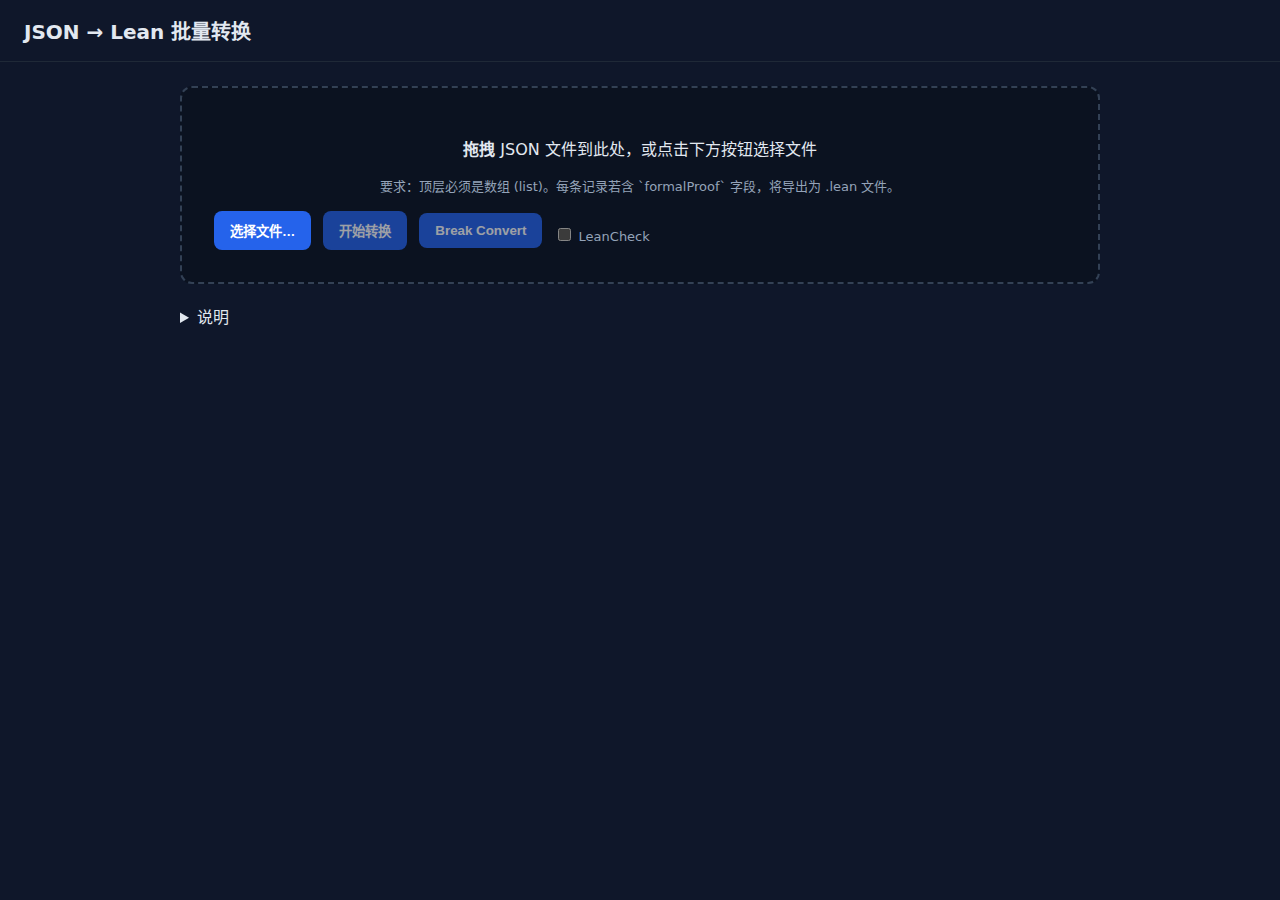
<file: InitialJsonConvert/convert_initial_json_web.html>
<!doctype html>
<html lang="zh-CN">
<head>
  <meta charset="utf-8" />
  <meta name="viewport" content="width=device-width, initial-scale=1" />
  <title>JSON → Lean 批量转换 (InitialJsonConvert)</title>
  <style>
    :root { color-scheme: dark; }
    body { font-family: system-ui, -apple-system, Segoe UI, Roboto, Helvetica, Arial, "Noto Sans", "PingFang SC", "Hiragino Sans GB", "Microsoft YaHei", sans-serif; margin: 0; background: #0f172a; color: #e2e8f0; }
    header { padding: 16px 24px; border-bottom: 1px solid #1f2937; }
    main { padding: 24px; max-width: 920px; margin: 0 auto; }
    h1 { font-size: 20px; margin: 0; }
    .dropzone { border: 2px dashed #334155; border-radius: 12px; padding: 32px; text-align: center; background: #0b1220; transition: border-color .2s, background .2s; }
    .dropzone.drag { border-color: #22d3ee; background: #0a1325; }
    .actions { margin-top: 16px; display: flex; gap: 12px; align-items: center; }
    button { background: #2563eb; color: white; border: 0; padding: 10px 16px; border-radius: 8px; cursor: pointer; font-weight: 600; }
    button:disabled { opacity: .6; cursor: not-allowed; }
    input[type=file] { display: none; }
    .hint { color: #94a3b8; font-size: 13px; margin-top: 8px; }
    .row { margin-top: 20px; }
    pre { background: #0b1220; border: 1px solid #1f2937; padding: 12px; border-radius: 8px; white-space: pre-wrap; word-break: break-word; }
    .ok { color: #22c55e; }
    .err { color: #ef4444; }
    a { color: #38bdf8; text-decoration: none; }
    a:hover { text-decoration: underline; }
    .mono { font-family: ui-monospace, SFMono-Regular, Menlo, Monaco, Consolas, "Liberation Mono", "Courier New", monospace; }
  </style>
</head>
<body>
  <header>
    <h1>JSON → Lean 批量转换</h1>
  </header>
  <main>
    <div class="dropzone" id="dropzone">
      <p><strong>拖拽</strong> JSON 文件到此处，或点击下方按钮选择文件</p>
      <p class="hint">要求：顶层必须是数组 (list)。每条记录若含 `formalProof` 字段，将导出为 .lean 文件。</p>
      <input id="fileInput" type="file" accept="application/json,.json" />
      <div class="actions">
        <button id="chooseBtn">选择文件…</button>
        <button id="startBtn" disabled>开始转换</button>
        <button id="breakBtn" disabled>Break Convert</button>
        <label class="hint"><input type="checkbox" id="leanCheckToggle" /> LeanCheck</label>
        <span id="status" class="hint"></span>
      </div>
    </div>

    <div class="row">
      <div id="result"></div>
    </div>

    <div class="row">
      <details>
        <summary>说明</summary>
        <ul>
          <li>转换后会在 <span class="mono">InitialJsonConvert/output/json</span> 下生成美化后的 JSON；</li>
          <li>Lean 文件输出于形如 <span class="mono">InitialJsonConvert/output/formalProofYYYYMMDD_HHMMSS/</span> 的目录。</li>
        </ul>
        <p class="hint">注意：该页面需要配套本地服务启动。请运行：<br/>
          <span class="mono">python3 InitialJsonConvert/server.py</span>，然后访问 <a href="http://127.0.0.1:8010/" target="_blank">http://127.0.0.1:8010/</a>
        </p>
      </details>
    </div>
  </main>

  <script>
    (function(){
      const dz = document.getElementById('dropzone');
      const chooseBtn = document.getElementById('chooseBtn');
      const startBtn = document.getElementById('startBtn');
      const breakBtn = document.getElementById('breakBtn');
      const fileInput = document.getElementById('fileInput');
      const leanCheckToggle = document.getElementById('leanCheckToggle');
      const statusEl = document.getElementById('status');
      const resultEl = document.getElementById('result');

      let currentFile = null;

      function setStatus(msg, cls=''){
        statusEl.textContent = msg || '';
        statusEl.className = 'hint ' + (cls||'');
      }
      function setResult(html){ resultEl.innerHTML = html || ''; }

      function renderLeancheck(info) {
        if (!info || !info.enabled) {
          if (info && info.reason) {
            return `<p class="hint">LeanCheck 未执行：${info.reason}</p>`;
          }
          return '';
        }
        const total = typeof info.total === 'number' ? info.total : 0;
        const failed = typeof info.failed === 'number' ? info.failed : 0;
        const failedRateRaw = typeof info.failed_rate === 'number' ? info.failed_rate : (total ? failed / total * 100 : 0);
        const failedRate = Number.isFinite(failedRateRaw) ? failedRateRaw : 0;
        const failedList = (info.failed_ids && info.failed_ids.length)
          ? info.failed_ids.join(', ')
          : '无';
        const leanCheckDir = info.lean_check_dir ? `<p class="hint">LeanCheck 输出目录：<span class="mono">${info.lean_check_dir}</span></p>` : '';
        const successRoot = info.success_root ? `<p class="hint">成功 Lean 目录：<span class="mono">${info.success_root}</span></p>` : '';
        const failedRoot = info.failed_root ? `<p class="hint">失败 Lean 目录：<span class="mono">${info.failed_root}</span></p>` : '';
        const allJson = info.all_json ? `<p class="hint">汇总 JSON：<span class="mono">${info.all_json}</span></p>` : '';
        const allSuccessJson = info.all_success_json ? `<p class="hint">成功汇总 JSON：<span class="mono">${info.all_success_json}</span></p>` : '';
        const allFailedJson = info.all_failed_json ? `<p class="hint">失败汇总 JSON：<span class="mono">${info.all_failed_json}</span></p>` : '';
        const groups = Array.isArray(info.groups) ? info.groups : [];
        const groupHtml = groups.map(group => {
          const totalG = typeof group.total === 'number' ? group.total : 0;
          const failedG = typeof group.failed === 'number' ? group.failed : 0;
          const failedRateGRaw = typeof group.failed_rate === 'number' ? group.failed_rate : (totalG ? failedG / totalG * 100 : 0);
          const failedRateG = Number.isFinite(failedRateGRaw) ? failedRateGRaw : 0;
          const gfails = (group.failed_ids && group.failed_ids.length)
            ? group.failed_ids.join(', ')
            : '无';
          const successDir = group.success_dir ? `<br/>成功目录：<span class="mono">${group.success_dir}</span>` : '';
          const failedDir = group.failed_dir ? `<br/>失败目录：<span class="mono">${group.failed_dir}</span>` : '';
          const groupJson = group.group_json ? `<br/>合并 JSON：<span class="mono">${group.group_json}</span>` : '';
          const successJson = group.success_json ? `<br/>成功 JSON：<span class="mono">${group.success_json}</span>` : '';
          const failedJson = group.failed_json ? `<br/>失败 JSON：<span class="mono">${group.failed_json}</span>` : '';
          return `
            <li>
              <strong>${group.label}</strong>：共 ${totalG}，失败 ${failedG} (${failedRateG.toFixed(1)}%)<br/>
              日志目录：<span class="mono">${group.logs_dir}</span>
              ${successDir}
              ${failedDir}
              ${groupJson}
              ${successJson}
              ${failedJson}<br/>
              失败 ID：${gfails}
            </li>`;
        }).join('');

        return `
          <div class="row">
            <p class="hint">LeanCheck：共 ${total}，失败 ${failed} (${failedRate.toFixed(1)}%)</p>
            <p class="hint">日志目录：<span class="mono">${info.logs_root}</span></p>
            <p class="hint">失败 ID：${failedList}</p>
            ${leanCheckDir}
            ${successRoot}
            ${failedRoot}
            ${allJson}
            ${allSuccessJson}
            ${allFailedJson}
            <ul>${groupHtml}</ul>
          </div>`;
      }

      function onFiles(files){
        const f = files && files[0];
        if (!f) return;
        currentFile = f;
        setStatus('已选择文件：' + f.name);
        startBtn.disabled = false;
        breakBtn.disabled = false;
      }

      // Drag & Drop
      dz.addEventListener('dragenter', (e) => { e.preventDefault(); dz.classList.add('drag'); });
      dz.addEventListener('dragover',  (e) => { e.preventDefault(); dz.classList.add('drag'); });
      dz.addEventListener('dragleave', (e) => { e.preventDefault(); dz.classList.remove('drag'); });
      dz.addEventListener('drop',      (e) => {
        e.preventDefault(); dz.classList.remove('drag');
        onFiles(e.dataTransfer.files);
      });

      chooseBtn.addEventListener('click', () => fileInput.click());
      fileInput.addEventListener('change', (e) => onFiles(e.target.files));

      async function runConvert(endpoint, options) {
        if (!currentFile) return;
        setStatus(options.startMsg);
        startBtn.disabled = true;
        breakBtn.disabled = true;
        setResult('');
        try {
          const fd = new FormData();
          fd.append('file', currentFile);
          if (leanCheckToggle.checked) {
            fd.append('leancheck', '1');
          }
          const res = await fetch(endpoint, { method: 'POST', body: fd });
          const out = await res.json().catch(() => ({}));
          if (!res.ok || !out || !out.ok) {
            const err = (out && out.error) ? out.error : ('HTTP ' + res.status);
            setStatus(options.failMsg + err, 'err');
            return;
          }
          setStatus(options.doneMsg, 'ok');
          setResult(options.render(out));
        } catch (e) {
          setStatus(options.errorMsg + (e && e.message ? e.message : String(e)), 'err');
        } finally {
          startBtn.disabled = !currentFile;
          breakBtn.disabled = !currentFile;
        }
      }

      startBtn.addEventListener('click', () => {
        runConvert('/convert', {
          startMsg: '上传并转换中…',
          doneMsg: '转换完成',
          failMsg: '转换失败：',
          errorMsg: '转换异常：',
          render(out) {
            const leanHtml = renderLeancheck(out.leancheck);
            return `
              <p class="ok">转换成功！</p>
              <ul>
                <li>美化后的 JSON：<span class="mono">${out.json_output}</span></li>
                <li>Lean 输出目录：<span class="mono">${out.lean_dir}</span></li>
              </ul>
              ${leanHtml}`;
          },
        });
      });

      breakBtn.addEventListener('click', () => {
        runConvert('/convert-break', {
          startMsg: '上传并拆分中…',
          doneMsg: '拆分完成',
          failMsg: '拆分失败：',
          errorMsg: '拆分异常：',
          render(out) {
            const leanHtml = renderLeancheck(out.leancheck);
            const items = Array.isArray(out.groups) ? out.groups : [];
            const list = items.map(group => `
              <li>
                <strong>${group.label}</strong>：${group.count} 条<br/>
                JSON：<span class="mono">${group.json_path}</span><br/>
                Lean：<span class="mono">${group.lean_dir}</span>
              </li>`).join('');
            return `
              <p class="ok">拆分成功！阈值：${out.threshold} 行</p>
              <p>输出目录：<span class="mono">${out.base_dir}</span></p>
              <ul>${list}</ul>
              ${leanHtml}`;
          },
        });
      });
    })();
  </script>
</body>
</html>
</file>
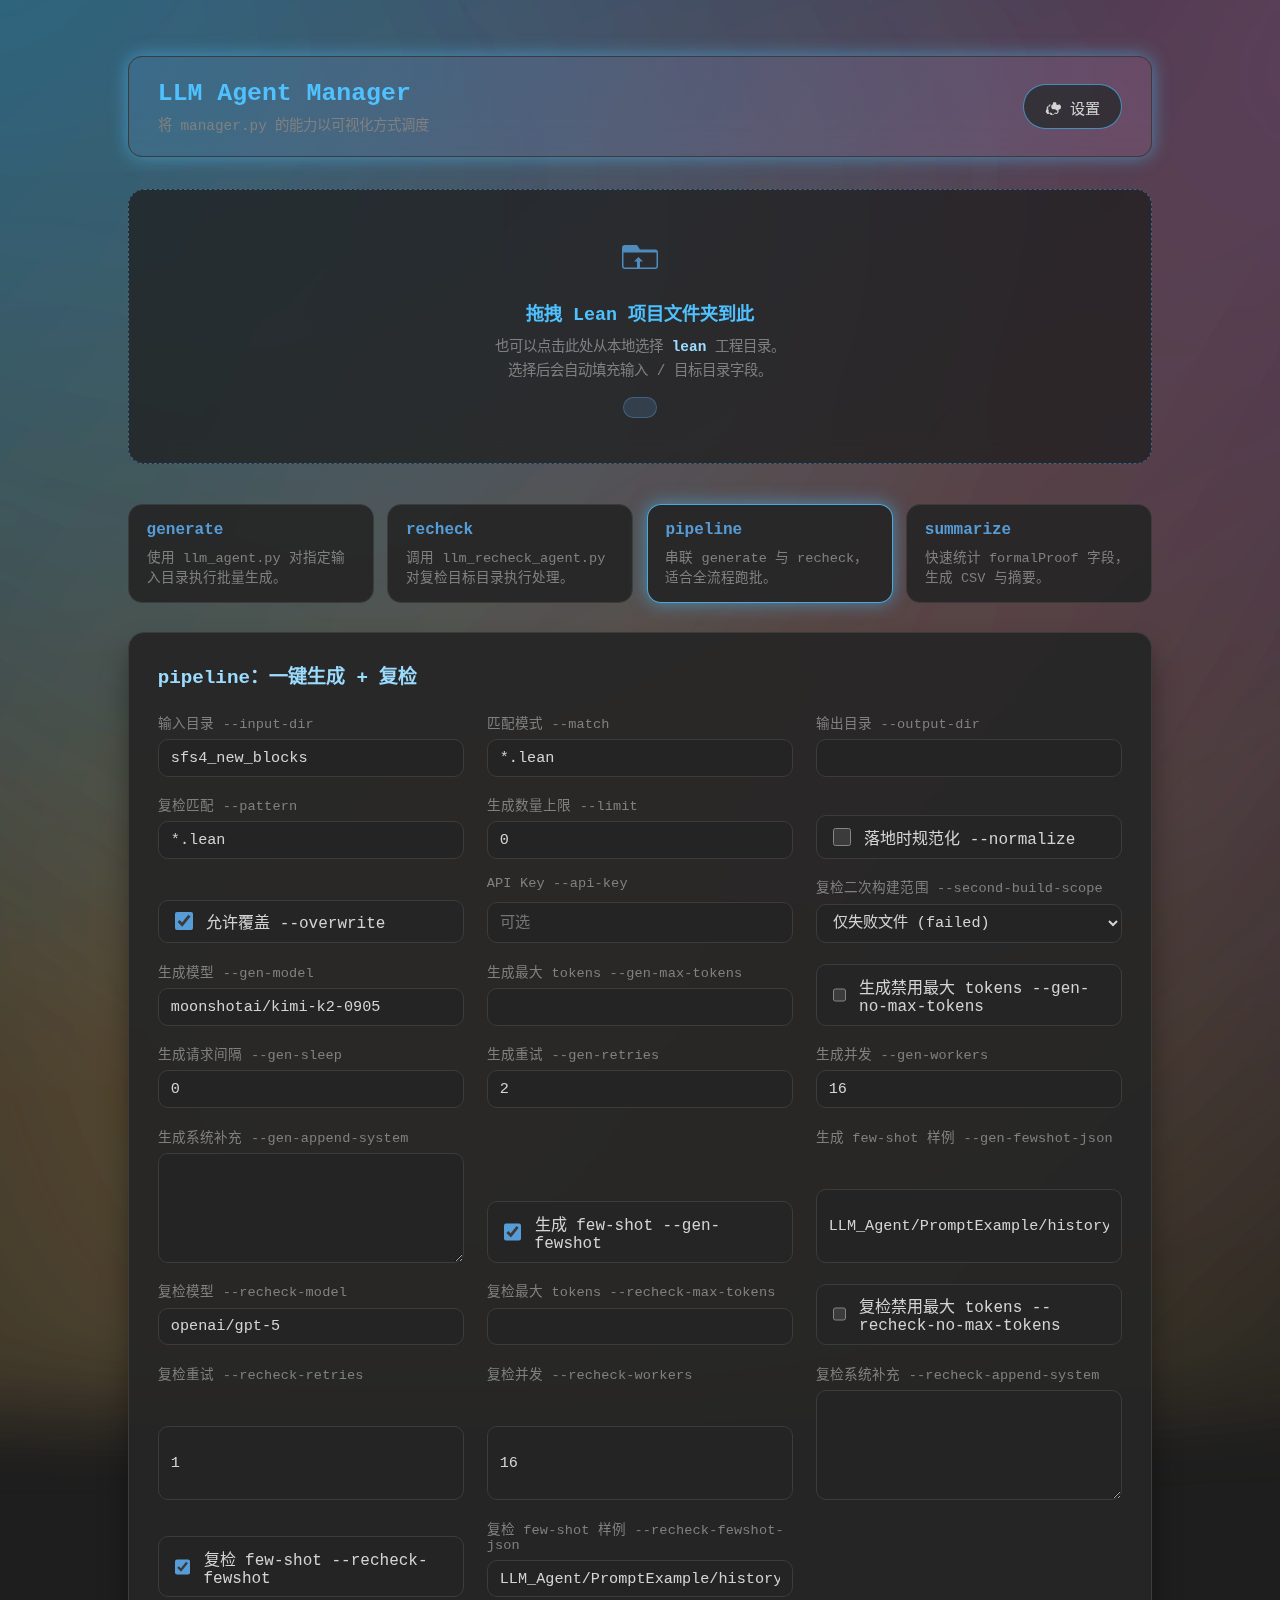
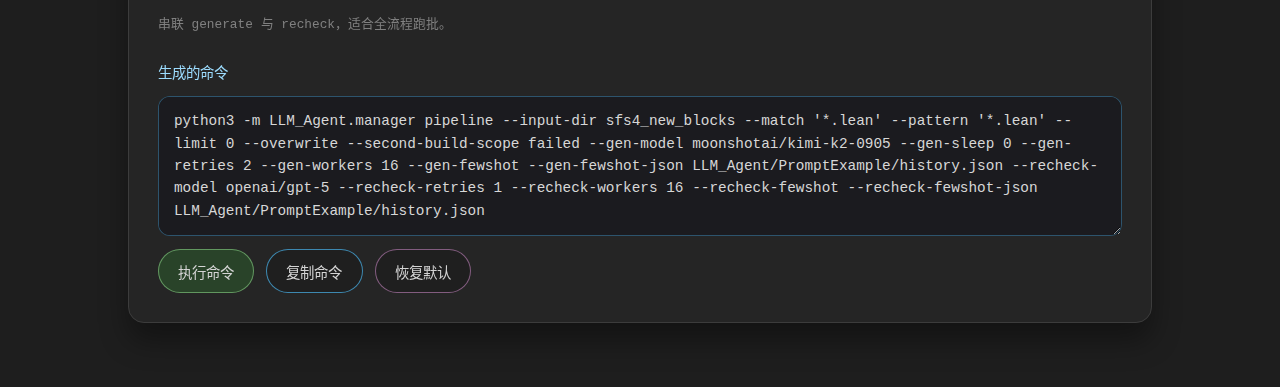
<file: LLM_Agent/manager_dashboard.html>
<!DOCTYPE html>
<html lang="zh-CN">
<head>
  <meta charset="utf-8">
  <meta name="viewport" content="width=device-width, initial-scale=1">
  <title>LLM Agent Manager 可视化控制台</title>
  <style>
    :root {
      color-scheme: dark;
      --bg-main: #1e1e1e;
      --bg-panel: #252526ee;
      --bg-panel-solid: #2d2d30;
      --accent: #569cd6;
      --accent-strong: #4fc1ff;
      --accent-warm: #c586c0;
      --text-primary: #d4d4d4;
      --text-secondary: #9cdcfe;
      --text-muted: #808080;
      --border: #3c3c3c;
      --success: #89d185;
      --card-hover: rgba(86, 156, 214, 0.18);
      --glow: 0 0 18px rgba(79, 193, 255, 0.55);
      font-size: 16px;
    }

    * {
      box-sizing: border-box;
    }

    body {
      margin: 0;
      min-height: 100vh;
      font-family: "Fira Code", "Cascadia Code", "JetBrains Mono", Consolas, monospace;
      background: var(--bg-main);
      color: var(--text-primary);
      overflow-x: hidden;
      position: relative;
    }

    body::before,
    body::after {
      content: "";
      position: fixed;
      inset: -40vmax;
      background: radial-gradient(circle at 20% 20%, rgba(79, 193, 255, 0.32), transparent 50%),
                  radial-gradient(circle at 80% 30%, rgba(197, 134, 192, 0.25), transparent 55%),
                  radial-gradient(circle at 40% 80%, rgba(255, 204, 128, 0.2), transparent 60%);
      filter: blur(42px) saturate(120%);
      animation: swirl 26s ease-in-out infinite;
      pointer-events: none;
      z-index: -2;
    }

    body::after {
      animation-direction: reverse;
      animation-duration: 34s;
      opacity: 0.6;
    }

    @keyframes swirl {
      0% { transform: rotate(0deg) scale(1); }
      50% { transform: rotate(4deg) scale(1.05); }
      100% { transform: rotate(0deg) scale(1); }
    }

    .app-shell {
      position: relative;
      max-width: 1080px;
      margin: 0 auto;
      padding: 3.5rem 1.75rem 4rem;
    }

    header.top-bar {
      display: flex;
      align-items: center;
      justify-content: space-between;
      gap: 1rem;
      background: linear-gradient(120deg, rgba(86, 156, 214, 0.18), rgba(197, 134, 192, 0.18));
      border: 1px solid var(--border);
      border-radius: 14px;
      padding: 1.4rem 1.8rem;
      backdrop-filter: blur(16px);
      box-shadow: var(--glow);
    }

    .brand {
      display: flex;
      flex-direction: column;
      gap: 0.35rem;
    }

    .brand h1 {
      margin: 0;
      font-size: 1.55rem;
      color: var(--accent-strong);
    }

    .brand span {
      color: var(--text-muted);
      font-size: 0.9rem;
    }

    .settings-button {
      border: 1px solid rgba(79, 193, 255, 0.65);
      border-radius: 999px;
      background: rgba(45, 45, 48, 0.85);
      color: var(--text-primary);
      font-size: 0.95rem;
      padding: 0.65rem 1.3rem;
      display: inline-flex;
      align-items: center;
      gap: 0.5rem;
      cursor: pointer;
      transition: background 0.2s ease, transform 0.2s ease, box-shadow 0.2s ease;
    }

    .settings-button:hover {
      background: rgba(45, 45, 48, 0.95);
      transform: translateY(-1px);
      box-shadow: var(--glow);
    }

    .settings-button svg {
      width: 1.1rem;
      height: 1.1rem;
      fill: currentColor;
    }

    .settings-panel {
      margin-top: 1.5rem;
      background: var(--bg-panel);
      border: 1px solid var(--border);
      border-radius: 14px;
      padding: 1.6rem 1.8rem;
      backdrop-filter: blur(12px);
      display: none;
      box-shadow: 0 24px 40px rgba(0, 0, 0, 0.35);
      position: relative;
    }

    .settings-panel.active {
      display: block;
      animation: fadeIn 0.35s ease;
    }

    @keyframes fadeIn {
      from {
        opacity: 0;
        transform: translateY(-8px);
      }
      to {
        opacity: 1;
        transform: translateY(0);
      }
    }

    .settings-panel h2 {
      margin: 0 0 1.2rem;
      font-size: 1.1rem;
      color: var(--accent);
    }

    .settings-grid {
      display: grid;
      gap: 1.1rem;
    }

    .setting-field {
      display: grid;
      gap: 0.4rem;
    }

    .setting-label {
      display: flex;
      align-items: center;
      justify-content: space-between;
      font-size: 0.95rem;
      color: var(--text-secondary);
    }

    .setting-label span.subtle {
      color: var(--text-muted);
      font-size: 0.8rem;
    }

    .concurrency-control {
      display: flex;
      align-items: center;
      gap: 0.75rem;
    }

    .concurrency-control input[type="range"] {
      flex: 1;
      accent-color: var(--accent);
    }

    .concurrency-control input[type="number"] {
      width: 5.5rem;
      background: rgba(37, 37, 38, 0.78);
      color: var(--text-primary);
      border: 1px solid var(--border);
      border-radius: 8px;
      padding: 0.45rem 0.6rem;
      font-family: inherit;
    }

    .toggle {
      position: relative;
      width: 48px;
      height: 24px;
    }

    .toggle input {
      opacity: 0;
      width: 0;
      height: 0;
    }

    .slider {
      position: absolute;
      cursor: pointer;
      inset: 0;
      background: #555;
      border-radius: 999px;
      transition: background 0.25s ease;
    }

    .slider::before {
      content: "";
      position: absolute;
      width: 20px;
      height: 20px;
      left: 2px;
      top: 2px;
      border-radius: 50%;
      background: #fff;
      transition: transform 0.25s ease;
    }

    .toggle input:checked + .slider {
      background: linear-gradient(120deg, rgba(79, 193, 255, 0.85), rgba(197, 134, 192, 0.85));
    }

    .toggle input:checked + .slider::before {
      transform: translateX(24px);
    }

    .drop-zone {
      margin-top: 2rem;
      border: 1.5px dashed rgba(86, 156, 214, 0.55);
      border-radius: 16px;
      padding: 2.5rem 1.5rem;
      background: rgba(30, 30, 30, 0.75);
      backdrop-filter: blur(10px);
      text-align: center;
      position: relative;
      transition: border-color 0.2s ease, box-shadow 0.2s ease, transform 0.2s ease;
      cursor: pointer;
    }

    .drop-zone:hover {
      border-color: rgba(79, 193, 255, 0.85);
      box-shadow: 0 0 28px rgba(79, 193, 255, 0.3);
      transform: translateY(-2px);
    }

    .drop-zone.active {
      border-color: rgba(197, 134, 192, 0.85);
      box-shadow: 0 0 32px rgba(197, 134, 192, 0.35);
    }

    .drop-zone svg {
      width: 48px;
      height: 48px;
      fill: var(--accent);
      opacity: 0.85;
    }

    .drop-zone h2 {
      margin: 1rem 0 0.5rem;
      font-size: 1.15rem;
      color: var(--accent-strong);
    }

    .drop-zone p {
      margin: 0.15rem 0;
      color: var(--text-muted);
      font-size: 0.9rem;
    }

    .drop-zone p strong {
      color: var(--text-secondary);
    }

    .selected-folder {
      margin-top: 1rem;
      display: inline-flex;
      align-items: center;
      gap: 0.55rem;
      flex-wrap: wrap;
      background: rgba(86, 156, 214, 0.18);
      border: 1px solid rgba(86, 156, 214, 0.4);
      border-radius: 12px;
      padding: 0.6rem 1rem;
      font-size: 0.88rem;
      color: var(--text-secondary);
    }

    .selected-folder[data-state="pending"] {
      background: rgba(79, 193, 255, 0.12);
      border-color: rgba(79, 193, 255, 0.35);
      color: var(--text-muted);
    }

    .selected-folder[data-state="error"] {
      background: rgba(244, 135, 110, 0.12);
      border-color: rgba(244, 135, 110, 0.4);
      color: #f48771;
    }

    .selected-folder .tag {
      padding: 0.1rem 0.5rem;
      border-radius: 999px;
      background: rgba(79, 193, 255, 0.18);
      border: 1px solid rgba(79, 193, 255, 0.3);
      font-size: 0.7rem;
      letter-spacing: 0.02em;
      text-transform: uppercase;
    }

    .selected-folder[data-state="pending"] .tag {
      background: rgba(255, 255, 255, 0.08);
      border-color: rgba(255, 255, 255, 0.12);
      color: inherit;
    }

    .selected-folder .arrow {
      opacity: 0.6;
    }

    .selected-folder code {
      background: rgba(17, 17, 20, 0.76);
      border-radius: 8px;
      padding: 0.25rem 0.6rem;
      font-size: 0.8rem;
      color: var(--text-primary);
    }

    .command-tabs {
      margin-top: 2.5rem;
      display: grid;
      grid-template-columns: repeat(auto-fit, minmax(180px, 1fr));
      gap: 0.85rem;
    }

    .command-tab {
      background: var(--bg-panel);
      border: 1px solid var(--border);
      border-radius: 14px;
      padding: 1rem 1.1rem;
      text-align: left;
      cursor: pointer;
      display: grid;
      gap: 0.4rem;
      transition: border 0.2s ease, transform 0.2s ease, box-shadow 0.2s ease;
    }

    .command-tab.active {
      border-color: rgba(79, 193, 255, 0.85);
      box-shadow: var(--glow);
    }

    .command-tab:hover {
      transform: translateY(-3px);
      border-color: rgba(79, 193, 255, 0.65);
    }

    .command-tab h3 {
      margin: 0;
      font-size: 1rem;
      color: var(--accent);
    }

    .command-tab span {
      font-size: 0.85rem;
      color: var(--text-muted);
    }

    .form-wrapper {
      margin-top: 1.8rem;
      background: var(--bg-panel);
      border: 1px solid var(--border);
      border-radius: 16px;
      padding: 1.8rem;
      backdrop-filter: blur(14px);
      box-shadow: 0 18px 28px rgba(0, 0, 0, 0.35);
    }

    .form-wrapper h2 {
      margin: 0 0 1.4rem;
      font-size: 1.2rem;
      color: var(--text-secondary);
    }

    .form-grid {
      display: grid;
      gap: 1.1rem 1.4rem;
      grid-template-columns: repeat(auto-fit, minmax(240px, 1fr));
    }

    .field {
      display: grid;
      gap: 0.45rem;
      position: relative;
    }

    .field label {
      font-size: 0.85rem;
      color: var(--text-muted);
      letter-spacing: 0.01em;
    }

    .field input,
    .field textarea,
    .field select {
      background: rgba(37, 37, 38, 0.85);
      border: 1px solid var(--border);
      border-radius: 10px;
      padding: 0.55rem 0.75rem;
      color: var(--text-primary);
      font-family: inherit;
      font-size: 0.95rem;
      transition: border 0.2s ease, box-shadow 0.2s ease;
    }

    .field input:focus,
    .field textarea:focus,
    .field select:focus {
      outline: none;
      border-color: rgba(79, 193, 255, 0.8);
      box-shadow: 0 0 0 3px rgba(79, 193, 255, 0.25);
    }

    .field textarea {
      min-height: 110px;
      resize: vertical;
    }

    .field.checkbox-field {
      align-self: end;
      padding: 0.55rem 0.75rem;
      border: 1px solid var(--border);
      border-radius: 10px;
      background: rgba(37, 37, 38, 0.7);
      display: flex;
      align-items: center;
      gap: 0.65rem;
    }

    .field.checkbox-field input {
      width: 18px;
      height: 18px;
      accent-color: var(--accent);
    }

    .field small {
      font-size: 0.75rem;
      color: var(--text-muted);
    }

    .command-preview {
      margin-top: 1.8rem;
      display: grid;
      gap: 0.85rem;
    }

    .command-preview label {
      font-size: 0.9rem;
      color: var(--text-secondary);
    }

    .command-preview textarea {
      width: 100%;
      min-height: 140px;
      background: #1b1b1f;
      color: #d7d7d7;
      border: 1px solid rgba(79, 193, 255, 0.35);
      border-radius: 12px;
      padding: 0.85rem 0.95rem;
      font-family: inherit;
      font-size: 0.9rem;
      line-height: 1.55;
      resize: vertical;
    }

    .command-actions {
      display: flex;
      flex-wrap: wrap;
      gap: 0.75rem;
    }

    .command-actions button {
      border-radius: 999px;
      padding: 0.65rem 1.2rem;
      font-family: inherit;
      font-size: 0.9rem;
      border: 1px solid rgba(79, 193, 255, 0.65);
      background: rgba(30, 30, 30, 0.82);
      color: var(--text-primary);
      cursor: pointer;
      transition: transform 0.2s ease, box-shadow 0.2s ease, background 0.2s ease;
    }

    .command-actions button:hover {
      transform: translateY(-2px);
      box-shadow: var(--glow);
      background: rgba(40, 40, 42, 0.9);
    }

    .command-actions button.secondary {
      border-color: rgba(197, 134, 192, 0.6);
    }

    .command-actions button.primary {
      border-color: rgba(137, 209, 133, 0.6);
      background: rgba(45, 80, 45, 0.72);
    }

    .command-actions button.primary:hover {
      background: rgba(54, 96, 54, 0.82);
    }

    .command-actions button[disabled] {
      opacity: 0.55;
      cursor: not-allowed;
      box-shadow: none;
      transform: none;
    }

    .command-output {
      margin-top: 1.2rem;
      background: rgba(17, 17, 20, 0.85);
      border: 1px solid rgba(79, 193, 255, 0.3);
      border-radius: 12px;
      padding: 1rem 1.2rem;
      display: grid;
      gap: 0.7rem;
    }

    .command-output.running {
      border-color: rgba(79, 193, 255, 0.55);
    }

    .command-output.success {
      border-color: rgba(137, 209, 133, 0.6);
    }

    .command-output.error {
      border-color: rgba(244, 135, 110, 0.6);
    }

    .command-output[hidden] {
      display: none;
    }

    .command-output-meta {
      font-size: 0.85rem;
      color: var(--text-muted);
      display: flex;
      align-items: center;
      justify-content: space-between;
      gap: 1rem;
    }

    .command-output-meta .status-ok {
      color: var(--success);
    }

    .command-output-meta .status-fail {
      color: #f48771;
    }

    .command-output-meta code {
      background: rgba(255, 255, 255, 0.06);
      padding: 0.2rem 0.45rem;
      border-radius: 6px;
      color: var(--text-secondary);
      font-size: 0.78rem;
    }

    .command-output pre {
      margin: 0;
      font-size: 0.85rem;
      line-height: 1.5;
      color: var(--text-primary);
      background: rgba(0, 0, 0, 0.35);
      border-radius: 10px;
      padding: 0.75rem;
      max-height: 320px;
      overflow: auto;
      white-space: pre-wrap;
      word-break: break-word;
    }

    .toast {
      position: fixed;
      right: 1.5rem;
      bottom: 1.5rem;
      background: rgba(37, 37, 38, 0.95);
      color: var(--success);
      border: 1px solid rgba(137, 209, 133, 0.6);
      padding: 0.85rem 1.2rem;
      border-radius: 12px;
      box-shadow: 0 18px 32px rgba(0, 0, 0, 0.35);
      opacity: 0;
      transform: translateY(12px);
      pointer-events: none;
      transition: opacity 0.25s ease, transform 0.25s ease;
      z-index: 10;
    }

    .toast.visible {
      opacity: 1;
      transform: translateY(0);
    }

    .helper-text {
      margin-top: 1rem;
      font-size: 0.8rem;
      color: var(--text-muted);
    }

    @media (max-width: 720px) {
      header.top-bar {
        flex-direction: column;
        align-items: flex-start;
      }

      .settings-button {
        align-self: flex-end;
      }

      .form-grid {
        grid-template-columns: 1fr;
      }

      .command-tabs {
        grid-template-columns: repeat(auto-fit, minmax(160px, 1fr));
      }

      .command-actions {
        flex-direction: column;
        align-items: stretch;
      }
    }
  </style>
</head>
<body>
  <div class="app-shell">
    <header class="top-bar">
      <div class="brand">
        <h1>LLM Agent Manager</h1>
        <span>将 manager.py 的能力以可视化方式调度</span>
      </div>
      <button class="settings-button" id="settingsToggle" aria-expanded="false" type="button">
        <svg viewBox="0 0 24 24" aria-hidden="true"><path d="M12 8.5a3.5 3.5 0 1 0 0 7 3.5 3.5 0 0 0 0-7Zm9.94 3a1 1 0 0 0-.26-.5l-1.72-1.98a1 1 0 0 0-1.1-.26l-2.17.76a7.34 7.34 0 0 0-1.02-.59l-.33-2.26a1 1 0 0 0-.9-.84h-2.64a1 1 0 0 0-.9.84l-.33 2.26c-.36.15-.7.33-1.02.53l-2.17-.76a1 1 0 0 0-1.1.26l-1.72 1.98a1 1 0 0 0-.26.84l.33 2.26c-.1.2-.2.4-.28.61l-2.17.76a1 1 0 0 0-.62.74l-.48 2.56a1 1 0 0 0 .2.82l1.72 1.98a1 1 0 0 0 1.1.26l2.17-.76c.32.22.66.42 1.02.59l.33 2.26a1 1 0 0 0 .9.84h2.64a1 1 0 0 0 .9-.84l.33-2.26c.36-.15.7-.33 1.02-.53l2.17.76a1 1 0 0 0 1.1-.26l1.72-1.98a1 1 0 0 0 .26-.84l-.33-2.26c.1-.2.2-.4.28-.61l2.17-.76a1 1 0 0 0 .62-.74l.48-2.56a1 1 0 0 0-.2-.82Zm-2.71 3.31-1.9.67a6.18 6.18 0 0 1-.69 1.49l.29 1.97-1.28 1.48-1.89-.67a6.24 6.24 0 0 1-1.64.95l-.29 1.97h-1.92l-.29-1.97a6.18 6.18 0 0 1-1.64-.95l-1.89.67-1.28-1.48.29-1.97a6.18 6.18 0 0 1-.69-1.49l-1.9-.67-.36-1.93 1.28-1.48 1.89.67a6.24 6.24 0 0 1 1.64-.95l.29-1.97h1.92l.29 1.97c.6.23 1.14.56 1.64.95l1.89-.67 1.28 1.48-.29 1.97c.29.48.52.98.69 1.49l1.9.67.36 1.93Z"/></svg>
        设置
      </button>
    </header>

    <section class="settings-panel" id="settingsPanel" aria-hidden="true">
      <h2>全局设置</h2>
      <div class="settings-grid">
        <div class="setting-field">
          <div class="setting-label">
            <span>并发数量</span>
            <span class="subtle">同步更新所有 --workers</span>
          </div>
          <div class="concurrency-control">
            <input type="range" id="concurrencyRange" min="1" max="128" step="1" value="16">
            <input type="number" id="concurrencyNumber" min="1" max="256" value="16">
          </div>
        </div>
        <div class="setting-field">
          <div class="setting-label">
            <span>加载历史对话</span>
            <span class="subtle">PromptExample/history.json 作为 few-shot</span>
          </div>
          <label class="toggle">
            <input type="checkbox" id="historyToggle" checked>
            <span class="slider"></span>
          </label>
        </div>
      </div>
    </section>

    <section class="drop-zone" id="dropZone">
      <input type="file" id="folderInput" webkitdirectory directory multiple hidden>
      <svg viewBox="0 0 64 64" aria-hidden="true">
        <path d="M12 20h16l4 6h20a4 4 0 0 1 4 4v18a4 4 0 0 1-4 4H12a4 4 0 0 1-4-4V24a4 4 0 0 1 4-4Zm42 10H10v18a2 2 0 0 0 2 2h40a2 2 0 0 0 2-2V30Zm-24 6 6 6h-4v8h-4v-8h-4l6-6Z"/>
      </svg>
      <h2>拖拽 Lean 项目文件夹到此</h2>
      <p>也可以点击此处从本地选择 <strong>lean</strong> 工程目录。</p>
      <p>选择后会自动填充输入 / 目标目录字段。</p>
      <div class="selected-folder" id="selectedFolder" hidden></div>
    </section>

    <nav class="command-tabs" id="commandTabs"></nav>

    <section class="form-wrapper" id="formWrapper">
      <h2 id="formTitle"></h2>
      <div class="form-grid" id="formGrid"></div>
      <p class="helper-text" id="commandHint"></p>
      <div class="command-preview">
        <label for="commandPreview">生成的命令</label>
        <textarea id="commandPreview" readonly spellcheck="false"></textarea>
        <div class="command-actions">
          <button type="button" class="primary" id="runCommand">执行命令</button>
          <button type="button" id="copyCommand">复制命令</button>
          <button type="button" class="secondary" id="resetCommand">恢复默认</button>
        </div>
        <div class="command-output" id="commandOutput" hidden>
          <div class="command-output-meta" id="commandStatus"></div>
          <pre id="commandOutputText"></pre>
        </div>
      </div>
    </section>
  </div>

  <div class="toast" id="toast" role="status">命令已复制到剪贴板</div>

  <script>
    const historyJsonPath = "LLM_Agent/PromptExample/history.json";
    const RUN_ENDPOINT = (() => {
      const fallback = "http://127.0.0.1:8765/run";
      try {
        const origin = window.location.origin;
        if (origin && origin !== "null" && origin.startsWith("http")) {
          return `${origin.replace(/\/$/, "")}/run`;
        }
      } catch (error) {
        console.warn("无法自动推断运行端点，使用默认值", error);
      }
      return fallback;
    })();

    const API_BASE = (() => {
      if (RUN_ENDPOINT.endsWith("/run")) {
        return RUN_ENDPOINT.slice(0, -4);
      }
      const idx = RUN_ENDPOINT.lastIndexOf("/");
      return idx > 0 ? RUN_ENDPOINT.slice(0, idx) : RUN_ENDPOINT;
    })();
    const UPLOAD_ENDPOINT = `${API_BASE}/upload`;

    const commandDefinitions = {
      generate: {
        title: "generate：批量生成 Lean 代码",
        hint: "使用 llm_agent.py 对指定输入目录执行批量生成。",
        baseArgs: ["python3", "-m", "LLM_Agent.manager", "generate"],
        options: [
          { id: "inputDir", label: "输入目录 --input-dir", type: "text", placeholder: "sfs4_new_blocks", default: "sfs4_new_blocks", flag: "--input-dir" },
          { id: "match", label: "匹配模式 --match", type: "text", placeholder: "*.lean", default: "*.lean", flag: "--match" },
          { id: "outputDir", label: "输出目录 --output-dir", type: "text", placeholder: "(自动生成)", default: "", flag: "--output-dir" },
          { id: "model", label: "模型 --model", type: "text", default: "moonshotai/kimi-k2-0905", flag: "--model" },
          { id: "maxTokens", label: "最大 tokens --max-tokens", type: "number", min: 0, placeholder: "(默认由模型决定)", default: "", flag: "--max-tokens" },
          { id: "noMaxTokens", label: "禁用最大 tokens --no-max-tokens", type: "checkbox", default: false, flag: "--no-max-tokens" },
          { id: "limit", label: "处理数量上限 --limit", type: "number", min: 0, default: 0, flag: "--limit" },
          { id: "sleep", label: "请求间隔 --sleep (秒)", type: "number", min: 0, step: "0.1", default: 0, flag: "--sleep" },
          { id: "workers", label: "并发数 --workers", type: "number", min: 1, default: 16, flag: "--workers", syncWith: "concurrency" },
          { id: "retries", label: "重试次数 --retries", type: "number", min: 0, default: 2, flag: "--retries" },
          { id: "overwrite", label: "覆盖已有输出 --overwrite", type: "checkbox", default: true, flag: "--overwrite" },
          { id: "normalize", label: "落地时规范化 --normalize", type: "checkbox", default: false, flag: "--normalize" },
          { id: "continueOnError", label: "遇错继续 --continue-on-error", type: "checkbox", default: true, flag: "--continue-on-error" },
          { id: "appendSystem", label: "附加 system prompt --append-system", type: "textarea", placeholder: "追加的系统提示", default: "", flag: "--append-system" },
          { id: "apiKey", label: "API Key --api-key", type: "text", placeholder: "可选", default: "", flag: "--api-key" },
          { id: "fewshot", label: "few-shot 启用 --fewshot", type: "checkbox", default: true, flag: "--fewshot", bindHistory: true },
          { id: "fewshotJson", label: "few-shot 样例 --fewshot-json", type: "text", placeholder: historyJsonPath, default: historyJsonPath, flag: "--fewshot-json", bindHistory: true }
        ]
      },
      recheck: {
        title: "recheck：针对失败文件复检回写",
        hint: "调用 llm_recheck_agent.py 对复检目标目录执行处理。",
        baseArgs: ["python3", "-m", "LLM_Agent.manager", "recheck"],
        options: [
          { id: "targetDir", label: "目标目录 --target-dir", type: "text", placeholder: "输出目录或 MTS 路径", default: "", flag: "--target-dir" },
          { id: "pattern", label: "文件匹配 --pattern", type: "text", default: "*.lean", flag: "--pattern" },
          { id: "model", label: "模型 --model", type: "text", default: "openai/gpt-5", flag: "--model" },
          { id: "maxTokens", label: "最大 tokens --max-tokens", type: "number", min: 0, default: "", flag: "--max-tokens" },
          { id: "noMaxTokens", label: "禁用最大 tokens --no-max-tokens", type: "checkbox", default: false, flag: "--no-max-tokens" },
          { id: "workers", label: "并发数 --workers", type: "number", min: 1, default: 50, flag: "--workers", syncWith: "concurrency" },
          { id: "retries", label: "重试次数 --retries", type: "number", min: 0, default: 1, flag: "--retries" },
          { id: "normalize", label: "保存时规范化 --normalize", type: "checkbox", default: false, flag: "--normalize" },
          { id: "appendSystem", label: "附加 system prompt --append-system", type: "textarea", placeholder: "追加的系统提示", default: "", flag: "--append-system" },
          { id: "apiKey", label: "API Key --api-key", type: "text", placeholder: "可选", default: "", flag: "--api-key" },
          { id: "secondBuildScope", label: "二次构建范围 --second-build-scope", type: "select", default: "failed", flag: "--second-build-scope", options: [
            { label: "仅失败文件 (failed)", value: "failed" },
            { label: "全部文件 (all)", value: "all" }
          ] },
          { id: "fewshot", label: "few-shot 启用 --fewshot", type: "checkbox", default: true, flag: "--fewshot", bindHistory: true },
          { id: "fewshotJson", label: "few-shot 样例 --fewshot-json", type: "text", placeholder: historyJsonPath, default: historyJsonPath, flag: "--fewshot-json", bindHistory: true }
        ]
      },
      pipeline: {
        title: "pipeline：一键生成 + 复检",
        hint: "串联 generate 与 recheck，适合全流程跑批。",
        baseArgs: ["python3", "-m", "LLM_Agent.manager", "pipeline"],
        options: [
          { id: "inputDir", label: "输入目录 --input-dir", type: "text", default: "sfs4_new_blocks", flag: "--input-dir" },
          { id: "match", label: "匹配模式 --match", type: "text", default: "*.lean", flag: "--match" },
          { id: "outputDir", label: "输出目录 --output-dir", type: "text", default: "", flag: "--output-dir" },
          { id: "pattern", label: "复检匹配 --pattern", type: "text", default: "*.lean", flag: "--pattern" },
          { id: "limit", label: "生成数量上限 --limit", type: "number", min: 0, default: 0, flag: "--limit" },
          { id: "normalize", label: "落地时规范化 --normalize", type: "checkbox", default: false, flag: "--normalize" },
          { id: "overwrite", label: "允许覆盖 --overwrite", type: "checkbox", default: true, flag: "--overwrite" },
          { id: "apiKey", label: "API Key --api-key", type: "text", placeholder: "可选", default: "", flag: "--api-key" },
          { id: "secondBuildScope", label: "复检二次构建范围 --second-build-scope", type: "select", default: "failed", flag: "--second-build-scope", options: [
            { label: "仅失败文件 (failed)", value: "failed" },
            { label: "全部文件 (all)", value: "all" }
          ] },
          { id: "genModel", label: "生成模型 --gen-model", type: "text", default: "moonshotai/kimi-k2-0905", flag: "--gen-model" },
          { id: "genMaxTokens", label: "生成最大 tokens --gen-max-tokens", type: "number", min: 0, default: "", flag: "--gen-max-tokens" },
          { id: "genNoMaxTokens", label: "生成禁用最大 tokens --gen-no-max-tokens", type: "checkbox", default: false, flag: "--gen-no-max-tokens" },
          { id: "genSleep", label: "生成请求间隔 --gen-sleep", type: "number", min: 0, step: "0.1", default: 0, flag: "--gen-sleep" },
          { id: "genRetries", label: "生成重试 --gen-retries", type: "number", min: 0, default: 2, flag: "--gen-retries" },
          { id: "genWorkers", label: "生成并发 --gen-workers", type: "number", min: 1, default: 16, flag: "--gen-workers", syncWith: "concurrency" },
          { id: "genAppendSystem", label: "生成系统补充 --gen-append-system", type: "textarea", default: "", flag: "--gen-append-system" },
          { id: "genFewshot", label: "生成 few-shot --gen-fewshot", type: "checkbox", default: true, flag: "--gen-fewshot", bindHistory: true },
          { id: "genFewshotJson", label: "生成 few-shot 样例 --gen-fewshot-json", type: "text", default: historyJsonPath, flag: "--gen-fewshot-json", bindHistory: true },
          { id: "recheckModel", label: "复检模型 --recheck-model", type: "text", default: "openai/gpt-5", flag: "--recheck-model" },
          { id: "recheckMaxTokens", label: "复检最大 tokens --recheck-max-tokens", type: "number", min: 0, default: "", flag: "--recheck-max-tokens" },
          { id: "recheckNoMaxTokens", label: "复检禁用最大 tokens --recheck-no-max-tokens", type: "checkbox", default: false, flag: "--recheck-no-max-tokens" },
          { id: "recheckRetries", label: "复检重试 --recheck-retries", type: "number", min: 0, default: 1, flag: "--recheck-retries" },
          { id: "recheckWorkers", label: "复检并发 --recheck-workers", type: "number", min: 1, default: 50, flag: "--recheck-workers", syncWith: "concurrency" },
          { id: "recheckAppendSystem", label: "复检系统补充 --recheck-append-system", type: "textarea", default: "", flag: "--recheck-append-system" },
          { id: "recheckFewshot", label: "复检 few-shot --recheck-fewshot", type: "checkbox", default: true, flag: "--recheck-fewshot", bindHistory: true },
          { id: "recheckFewshotJson", label: "复检 few-shot 样例 --recheck-fewshot-json", type: "text", default: historyJsonPath, flag: "--recheck-fewshot-json", bindHistory: true }
        ]
      },
      summarize: {
        title: "summarize-json：统计 success.json",
        hint: "快速统计 formalProof 字段，生成 CSV 与摘要。",
        baseArgs: ["python3", "-m", "LLM_Agent.manager", "summarize-json"],
        options: [
          { id: "input", label: "输入文件 --input", type: "text", placeholder: "output/MTS_xxx/success.json", default: "", flag: "--input" }
        ]
      }
    };

    const state = {
      activeCommand: "pipeline",
      settings: {
        concurrency: 16,
        useHistory: true
      },
      folderSelection: {
        displayName: "",
        workingPath: "",
        uploading: false
      },
      commands: {},
      lastCommandParts: []
    };

    Object.keys(commandDefinitions).forEach((key) => {
      const def = commandDefinitions[key];
      state.commands[key] = {};
      def.options.forEach((opt) => {
        state.commands[key][opt.id] = opt.default;
      });
    });

    const commandTabs = document.getElementById("commandTabs");
    const formGrid = document.getElementById("formGrid");
    const formWrapper = document.getElementById("formWrapper");
    const formTitle = document.getElementById("formTitle");
    const commandHint = document.getElementById("commandHint");
    const commandPreview = document.getElementById("commandPreview");
    const copyButton = document.getElementById("copyCommand");
    const resetButton = document.getElementById("resetCommand");
    const runButton = document.getElementById("runCommand");
    const commandOutput = document.getElementById("commandOutput");
    const commandOutputText = document.getElementById("commandOutputText");
    const commandStatus = document.getElementById("commandStatus");
    const toast = document.getElementById("toast");
    const settingsToggle = document.getElementById("settingsToggle");
    const settingsPanel = document.getElementById("settingsPanel");
    const concurrencyRange = document.getElementById("concurrencyRange");
    const concurrencyNumber = document.getElementById("concurrencyNumber");
    const historyToggle = document.getElementById("historyToggle");
    const dropZone = document.getElementById("dropZone");
    const folderInput = document.getElementById("folderInput");
    const selectedFolder = document.getElementById("selectedFolder");

    const slugify = (value) => {
      if (!value) return "";
      const cleaned = String(value)
        .trim()
        .replace(/[^\w.\-]+/g, "-")
        .replace(/^-+|-+$/g, "");
      return cleaned || "dataset";
    };

    const escapeHtml = (value) => String(value ?? "")
      .replace(/&/g, "&amp;")
      .replace(/</g, "&lt;")
      .replace(/>/g, "&gt;")
      .replace(/"/g, "&quot;")
      .replace(/'/g, "&#39;");

    const formatValue = (value) => {
      if (value === null || value === undefined) return "";
      if (typeof value === "string") {
        return value.trim();
      }
      return value;
    };

    const buildCommandParts = (commandKey) => {
      const def = commandDefinitions[commandKey];
      const values = state.commands[commandKey];
      const parts = [...def.baseArgs];

      def.options.forEach((opt) => {
        const raw = values[opt.id];
        const value = formatValue(raw);

        if (opt.type === "checkbox") {
          if (value) {
            parts.push(opt.flag);
          }
          return;
        }

        if (!value && value !== 0) {
          return;
        }

        if (opt.flag) {
          parts.push(opt.flag, String(value));
        }
      });

      return parts;
    };

    const getCommandParts = () => buildCommandParts(state.activeCommand);

    const updateCommandPreview = () => {
      const parts = getCommandParts();
      state.lastCommandParts = parts;
      const commandText = parts
        .map((token) => {
          if (/^[\w-.\/]+$/.test(token)) {
            return token;
          }
          return `'${token.replace(/'/g, "'\\''")}'`;
        })
        .join(" ");
      commandPreview.value = commandText;
    };

    const renderForm = () => {
      const def = commandDefinitions[state.activeCommand];
      formTitle.textContent = def.title;
      commandHint.textContent = def.hint;
      formGrid.innerHTML = "";

      def.options.forEach((opt) => {
        const fieldValue = state.commands[state.activeCommand][opt.id];
        let field;
        const wrapper = document.createElement("div");
        wrapper.className = opt.type === "checkbox" ? "field checkbox-field" : "field";

        if (opt.type !== "checkbox") {
          const label = document.createElement("label");
          label.setAttribute("for", opt.id);
          label.textContent = opt.label;
          wrapper.appendChild(label);
        }

        switch (opt.type) {
          case "textarea":
            field = document.createElement("textarea");
            field.value = fieldValue || "";
            if (opt.placeholder) field.placeholder = opt.placeholder;
            break;
          case "select":
            field = document.createElement("select");
            opt.options.forEach((o) => {
              const option = document.createElement("option");
              option.value = o.value;
              option.textContent = o.label;
              if (o.value === fieldValue) option.selected = true;
              field.appendChild(option);
            });
            break;
          case "checkbox":
            field = document.createElement("input");
            field.type = "checkbox";
            field.checked = Boolean(fieldValue);
            field.id = opt.id;
            const textSpan = document.createElement("span");
            textSpan.textContent = opt.label;
            wrapper.appendChild(field);
            wrapper.appendChild(textSpan);
            break;
          default:
            field = document.createElement("input");
            field.type = opt.type || "text";
            field.value = fieldValue ?? "";
            if (opt.placeholder) field.placeholder = opt.placeholder;
            if (opt.min !== undefined) field.min = opt.min;
            if (opt.max !== undefined) field.max = opt.max;
            if (opt.step !== undefined) field.step = opt.step;
            break;
        }

        if (opt.type !== "checkbox") {
          field.id = opt.id;
          wrapper.appendChild(field);
        }

        formGrid.appendChild(wrapper);

        const updateState = (newValue) => {
          state.commands[state.activeCommand][opt.id] = newValue;
          updateCommandPreview();
        };

        if (opt.type === "checkbox") {
          field.addEventListener("change", (event) => {
            updateState(event.target.checked);
          });
        } else {
          field.addEventListener("input", (event) => {
            const target = event.target;
            let value = target.value;
            if (opt.type === "number" && value !== "") {
              value = Number(value);
              if (Number.isNaN(value)) {
                value = "";
              }
            }
            updateState(value);
          });
        }
      });

      updateCommandPreview();
    };

    const renderTabs = () => {
      commandTabs.innerHTML = "";
      Object.entries(commandDefinitions).forEach(([key, def]) => {
        const tab = document.createElement("div");
        tab.className = `command-tab${state.activeCommand === key ? " active" : ""}`;
        tab.dataset.command = key;

        const title = document.createElement("h3");
        title.textContent = key;
        const hint = document.createElement("span");
        hint.textContent = def.hint;

        tab.appendChild(title);
        tab.appendChild(hint);

        tab.addEventListener("click", () => {
          state.activeCommand = key;
          renderTabs();
          renderForm();
        });

        commandTabs.appendChild(tab);
      });
    };

    const syncConcurrency = (value) => {
      state.settings.concurrency = value;
      Object.entries(commandDefinitions).forEach(([key, def]) => {
        def.options.forEach((opt) => {
          if (opt.syncWith === "concurrency") {
            state.commands[key][opt.id] = value;
          }
        });
      });
      renderForm();
    };

    const syncHistory = (enabled) => {
      state.settings.useHistory = enabled;
      Object.entries(commandDefinitions).forEach(([key, def]) => {
        def.options.forEach((opt) => {
          if (opt.bindHistory) {
            if (opt.type === "checkbox") {
              state.commands[key][opt.id] = enabled;
            } else {
              state.commands[key][opt.id] = enabled ? historyJsonPath : "";
            }
          }
        });
      });
      renderForm();
    };

    const showFolderStatus = (message, stateClass = "") => {
      if (!message) {
        selectedFolder.hidden = true;
        selectedFolder.textContent = "";
        delete selectedFolder.dataset.state;
        return;
      }
      selectedFolder.hidden = false;
      selectedFolder.textContent = message;
      if (stateClass) {
        selectedFolder.dataset.state = stateClass;
      } else {
        delete selectedFolder.dataset.state;
      }
    };

    const setUploadInProgress = (active, message = "") => {
      state.folderSelection.uploading = active;
      if (active) {
        showFolderStatus(message || "正在缓存目录…", "pending");
        runButton.disabled = true;
        runButton.dataset.uploading = "1";
      } else {
        delete runButton.dataset.uploading;
        if (!runButton.dataset.running) {
          runButton.disabled = false;
        }
      }
    };

    const applyFolderSelection = ({ displayName, workingPath }) => {
      state.folderSelection.displayName = displayName || workingPath || "";
      state.folderSelection.workingPath = workingPath || "";
      if (!workingPath) {
        showFolderStatus("", "");
        return;
      }
      const label = displayName || "(未命名)";
      const working = workingPath;
      selectedFolder.hidden = false;
      selectedFolder.dataset.state = "ready";
      const safeLabel = escapeHtml(label);
      const safeWorking = escapeHtml(working);
      selectedFolder.innerHTML = `<span class="tag">来源</span><code>${safeLabel}</code><span class="arrow">→</span><span class="tag">缓存</span><code>${safeWorking}</code>`;

      const outputBase = slugify(displayName || workingPath.split("/").pop() || "dataset");
      ["generate", "pipeline"].forEach((cmd) => {
        if (state.commands[cmd] && Object.prototype.hasOwnProperty.call(state.commands[cmd], "inputDir")) {
          state.commands[cmd].inputDir = workingPath;
        }
        if (state.commands[cmd] && Object.prototype.hasOwnProperty.call(state.commands[cmd], "outputDir")) {
          state.commands[cmd].outputDir = outputBase ? `output/${outputBase}` : "";
        }
      });
      if (state.commands.recheck && Object.prototype.hasOwnProperty.call(state.commands.recheck, "targetDir")) {
        state.commands.recheck.targetDir = workingPath;
      }
      renderForm();
    };

    const readFileAsBase64 = (file) => new Promise((resolve, reject) => {
      const reader = new FileReader();
      reader.onerror = () => reject(reader.error || new Error("读取文件失败"));
      reader.onload = () => {
        const result = reader.result;
        if (typeof result === "string") {
          const comma = result.indexOf(",");
          resolve(comma >= 0 ? result.slice(comma + 1) : result);
        } else {
          reject(new Error("无法解析文件内容"));
        }
      };
      reader.readAsDataURL(file);
    });

    const normalizeRelativePath = (rawPath, baseSegment) => {
      if (!rawPath) return "";
      const normalized = rawPath.replace(/^\/+/, "").replace(/\\/g, "/");
      if (baseSegment && normalized.startsWith(`${baseSegment}/`)) {
        return normalized.slice(baseSegment.length + 1);
      }
      return normalized;
    };

    const cacheFolderFromFiles = async (files, displayName) => {
      if (!files.length) {
        throw new Error("没有可缓存的文件");
      }
      const first = files[0];
      const firstPath = first.webkitRelativePath || first.name;
      const baseSegment = firstPath && firstPath.includes("/") ? firstPath.split("/")[0] : "";
      const payloadFiles = [];
      for (const file of files) {
        const relativePath = normalizeRelativePath(file.webkitRelativePath || file.name, baseSegment);
        if (!relativePath) {
          continue;
        }
        try {
          const data = await readFileAsBase64(file);
          payloadFiles.push({ path: relativePath, data, encoding: "base64" });
        } catch (error) {
          console.warn('跳过无法读取的文件', relativePath, error);
        }
      }
      if (!payloadFiles.length) {
        throw new Error("无法生成有效的文件路径");
      }
      const response = await fetch(UPLOAD_ENDPOINT, {
        method: "POST",
        headers: { "Content-Type": "application/json" },
        body: JSON.stringify({
          folder: displayName,
          files: payloadFiles,
        }),
      });
      if (!response.ok) {
        throw new Error(`上传失败: HTTP ${response.status}`);
      }
      const data = await response.json();
      if (data.error) {
        throw new Error(data.error);
      }
      return {
        displayName: data.display_name || displayName,
        workingPath: data.cache_dir,
        fileCount: data.file_count || payloadFiles.length,
      };
    };

    const processFileSelection = async (fileList) => {
      const files = Array.from(fileList || []).filter((file) => file && file.size >= 0);
      if (!files.length) {
        applyFolderSelection({ displayName: "", workingPath: "" });
        return;
      }
      const firstRelPath = files[0].webkitRelativePath || "";
      const displayName = inferFolderFromFiles(fileList) || (firstRelPath.includes("/") ? firstRelPath.split("/")[0] : firstRelPath) || files[0].name || "未命名文件夹";
      setUploadInProgress(true, `缓存 “${displayName}” 中…`);
      try {
        const cached = await cacheFolderFromFiles(files, displayName);
        applyFolderSelection({
          displayName: cached.displayName || displayName,
          workingPath: cached.workingPath,
        });
      } catch (error) {
        console.error("缓存目录失败", error);
        showFolderStatus(`缓存失败: ${error}`, "error");
      } finally {
        setUploadInProgress(false);
      }
    };

    const showToast = () => {
      toast.classList.add("visible");
      setTimeout(() => toast.classList.remove("visible"), 2100);
    };

    const resetExecutionPanel = () => {
      commandOutput.hidden = true;
      commandOutput.classList.remove("running", "success", "error");
      commandStatus.replaceChildren();
      commandOutputText.textContent = "";
    };

    const combineStdStreams = (stdout, stderr) => {
      const parts = [];
      if (stdout) {
        parts.push(stdout.trimEnd());
      }
      if (stderr) {
        const trimmed = stderr.trimEnd();
        if (trimmed) {
          parts.push(`(stderr)\n${trimmed}`);
        }
      }
      return parts.length ? parts.join("\n\n") : "(无输出)";
    };

    const updateExecutionPanel = ({ tone = "", status = "", body = "", commandText = "" } = {}) => {
      commandOutput.hidden = false;
      commandOutput.classList.remove("running", "success", "error");
      if (tone) {
        commandOutput.classList.add(tone);
      }
      commandStatus.replaceChildren();
      if (status) {
        const span = document.createElement("span");
        if (tone === "success") {
          span.classList.add("status-ok");
        } else if (tone === "error") {
          span.classList.add("status-fail");
        }
        span.textContent = status;
        commandStatus.appendChild(span);
      }
      if (commandText) {
        const code = document.createElement("code");
        code.textContent = commandText;
        commandStatus.appendChild(code);
      }
      commandOutputText.textContent = body || "";
    };

    const inferFolderFromFiles = (files) => {
      if (!files || !files.length) return "";
      const file = files[0];
      if (file.webkitRelativePath) {
        return file.webkitRelativePath.split("/")[0];
      }
      const name = file.name || "";
      const parts = name.split(".");
      if (parts.length > 1) {
        parts.pop();
      }
      return parts.join(".") || name;
    };

    commandTabs.addEventListener("keydown", (event) => {
      if ((event.key === "Enter" || event.key === " ") && event.target.dataset && event.target.dataset.command) {
        event.preventDefault();
        const cmd = event.target.dataset.command;
        state.activeCommand = cmd;
        renderTabs();
        renderForm();
      }
    });

    settingsToggle.addEventListener("click", () => {
      const expanded = settingsToggle.getAttribute("aria-expanded") === "true";
      settingsToggle.setAttribute("aria-expanded", String(!expanded));
      settingsPanel.classList.toggle("active");
      settingsPanel.setAttribute("aria-hidden", String(expanded));
    });

    concurrencyRange.addEventListener("input", (event) => {
      const value = Number(event.target.value);
      concurrencyNumber.value = value;
      syncConcurrency(value);
    });

    concurrencyNumber.addEventListener("input", (event) => {
      const raw = Number(event.target.value);
      if (!Number.isFinite(raw) || raw <= 0) {
        return;
      }
      const value = Math.min(Math.max(1, raw), 256);
      concurrencyRange.value = value;
      syncConcurrency(value);
    });

    historyToggle.addEventListener("change", (event) => {
      const enabled = event.target.checked;
      syncHistory(enabled);
    });

    runButton.addEventListener("click", async () => {
      const parts = (state.lastCommandParts && state.lastCommandParts.length) ? state.lastCommandParts : getCommandParts();
      const commandText = commandPreview.value;
      if (state.folderSelection.uploading) {
        updateExecutionPanel({ tone: "error", status: "缓存未完成", body: "请等待缓存完成后再执行。", commandText });
        return;
      }
      if (!parts.length) {
        updateExecutionPanel({ tone: "error", status: "没有可执行的命令", body: "请先配置参数。", commandText });
        return;
      }
      const originalLabel = runButton.textContent;
      runButton.disabled = true;
      runButton.dataset.running = "1";
      runButton.textContent = "执行中...";
      updateExecutionPanel({ tone: "running", status: "执行中...", body: "命令已提交，请稍候…", commandText });
      try {
        const response = await fetch(RUN_ENDPOINT, {
          method: "POST",
          headers: { "Content-Type": "application/json" },
          body: JSON.stringify({ argv: parts, cwd: "." })
        });
        if (!response.ok) {
          throw new Error(`HTTP ${response.status}`);
        }
        const data = await response.json();
        if (data.error) {
          throw new Error(data.error);
        }
        const body = combineStdStreams(data.stdout || "", data.stderr || "");
        const exitCode = typeof data.exit_code === "number" ? data.exit_code : NaN;
        const tone = exitCode === 0 ? "success" : "error";
        const status = Number.isNaN(exitCode) ? "执行完成" : `${tone === "success" ? "执行成功" : "执行失败"} · 退出码 ${exitCode}`;
        updateExecutionPanel({ tone, status, body, commandText });
      } catch (error) {
        updateExecutionPanel({ tone: "error", status: "执行失败", body: String(error), commandText });
      } finally {
        delete runButton.dataset.running;
        if (runButton.dataset.uploading) {
          runButton.disabled = true;
        } else {
          runButton.disabled = false;
        }
        runButton.textContent = originalLabel;
      }
    });

    copyButton.addEventListener("click", async () => {
      try {
        await navigator.clipboard.writeText(commandPreview.value);
        showToast();
      } catch (error) {
        console.error("复制失败", error);
      }
    });

    resetButton.addEventListener("click", () => {
      const def = commandDefinitions[state.activeCommand];
      def.options.forEach((opt) => {
        let value = opt.default;
        if (opt.syncWith === "concurrency") {
          value = state.settings.concurrency;
        }
        if (opt.bindHistory) {
          if (opt.type === "checkbox") {
            value = state.settings.useHistory;
          } else {
            value = state.settings.useHistory ? historyJsonPath : "";
          }
        }
        state.commands[state.activeCommand][opt.id] = value;
      });
      renderForm();
    });

    dropZone.addEventListener("click", () => folderInput.click());

    dropZone.addEventListener("dragover", (event) => {
      event.preventDefault();
      dropZone.classList.add("active");
    });

    dropZone.addEventListener("dragleave", () => {
      dropZone.classList.remove("active");
    });

    dropZone.addEventListener("drop", async (event) => {
      event.preventDefault();
      dropZone.classList.remove("active");
      const files = event.dataTransfer?.files;
      if (files && files.length) {
        await processFileSelection(files);
      } else {
        showFolderStatus("未检测到拖拽文件", "error");
      }
    });

    folderInput.addEventListener("change", async (event) => {
      const { files } = event.target;
      if (files && files.length) {
        await processFileSelection(files);
      }
      event.target.value = "";
    });

    resetExecutionPanel();
    renderTabs();
    syncConcurrency(state.settings.concurrency);
    syncHistory(state.settings.useHistory);
  </script>
</body>
</html>
</file>
